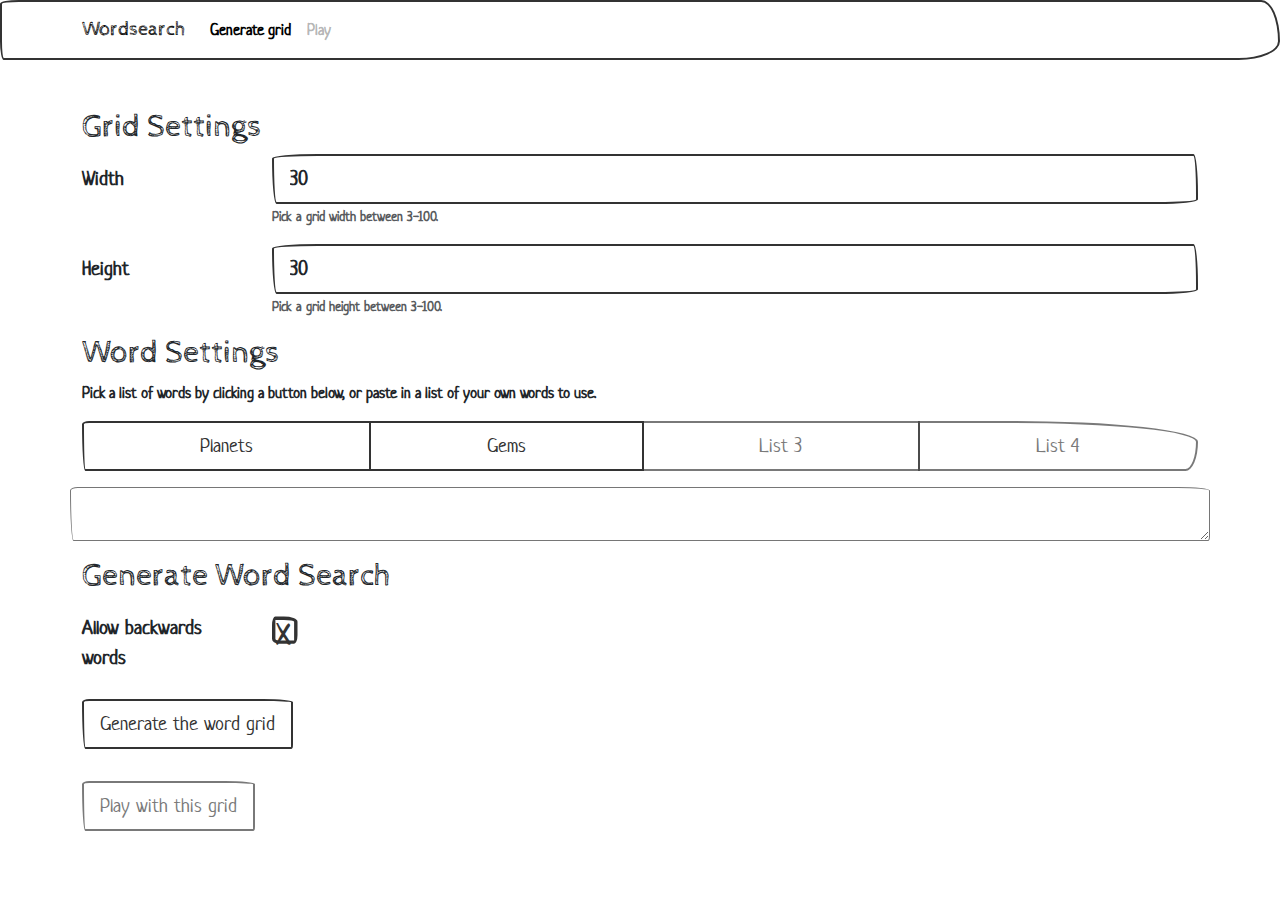
<file: generator.html>
<!DOCTYPE html>
<html>
  <head>
    <meta charset="utf-8">
    <meta name="viewport" content="width=device-width, initial-scale=1">
    <title>Word Search</title>
    <link rel="stylesheet" type="text/css" href="css/custom.css">
    <link rel="stylesheet" type="text/css" href="css/bootstrap.css">
  </head>
  <body>

    <nav class="navbar navbar-expand-lg bg-light mb-5" data-bs-theme="light">
      <div class="container">
        <a class="navbar-brand" href="generator.html">Wordsearch</a>
        <button class="navbar-toggler" type="button" data-bs-toggle="collapse" data-bs-target="#navbarColor03" aria-controls="navbarColor03" aria-expanded="false" aria-label="Toggle navigation">
          <span class="navbar-toggler-icon"></span>
        </button>
        <div class="collapse navbar-collapse" id="navbarColor03">
          <ul class="navbar-nav me-auto">
            <li class="nav-item">
              <a class="nav-link active" href="#">Generate grid
                <span class="visually-hidden">(current)</span>
              </a>
            </li>
            <li class="nav-item">
              <a class="nav-link disabled" aria-disabled="true">Play</a>
            </li>
          </ul>
        </div>
      </div>
    </nav>

    <main class="container">

      <form id="wordsearch-options">

        <h2>Grid Settings</h2>

        <div class="row">
          <label for="width" class="col-sm-2 col-form-label col-form-label-lg">Width</label>
          <div class="col-sm-10">
            <input type="number" min="3" max="100" value="30" class="form-control form-control-lg" id="width" name="width" placeholder="Pick a width between 3-100"><small class="text-muted">Pick a grid width between 3-100.</small>
          </div>
        </div>

        <div class="row mt-3">
          <label for="height" class="col-sm-2 col-form-label col-form-label-lg">Height</label>
          <div class="col-sm-10">
            <input type="number" min="3" max="100" value="30" class="form-control form-control-lg" id="height" name="height" placeholder="Pick a width between 3-100"><small class="text-muted">Pick a grid height between 3-100.</small>
          </div>
        </div>

        <h2 class="mt-3">Word Settings</h2>

        <div class="row">
          <p>Pick a list of words by clicking a button below, or paste in a list of your own words to use. </p>

          <div class="btn-group btn-group-lg" role="group" aria-label="Lists of words to choose from">

            <input type="radio" class="btn-check" name="load-words" id="load-planets">
            <label class="btn btn-outline-primary" for="load-planets">Planets</label>

            <input type="radio" class="btn-check" name="load-words" id="load-gems">
            <label class="btn btn-outline-primary" for="load-gems">Gems</label>

            <input type="radio" class="btn-check" name="load-words" id="load-x" disabled>
            <label class="btn btn-outline-primary" for="load-x">List 3</label>

            <input type="radio" class="btn-check" name="load-words" id="load-y" disabled>
            <label class="btn btn-outline-primary" for="load-y">List 4</label>
          </div>
        </div>

        <div class="row">
          <textarea name="words" class="mt-3"></textarea>
        </div>

        <h2 class="mt-3">Generate Word Search</h2>

        <div class="row">
          <label for="backwards" class="col-sm-2 col-form-label col-form-label-lg">Allow backwards words</label>
          <div class="col-sm-8">
            <input type="checkbox" class="checkbox-xl" name="backwards" id="backwards" checked>
          </div>
        </div>

        <button type="submit" class="btn btn-outline-primary btn-lg mt-3 mb-3">Generate the word grid</button>

      </form>

      <div class="row">
        <div class="col">
          <div id="answers-check" class="form-check-prepend reveal-toggle d-none">
            <label for="wordsearch-reveal" class="form-input-label lead">Reveal answers</label>
            <input type="checkbox" class="form-check-input checkbox-xl pull-right" name="wordsearch-reveal" id="wordsearch-reveal" >
          </div>

          <p id="wordsearch-text" class="lead mt-2"></p>
          <ul id="wordsearch-list"></ul>
        </div>

        <div class="col">
          <table id="wordsearch-grid"></table>
        </div>

      </div>

      <form action="play.html" method="get" id="wordsearch-play-form">
        <input type="hidden" name="width">
        <input type="hidden" name="height">
        <input type="hidden" name="grid">
        <input type="hidden" name="words">
        <button type="submit" class="btn btn-outline-primary btn-lg mb-2" id="wordsearch-play-button" disabled>Play with this grid</button>
      </form>

    </main>
    <script src="js/generator.js"></script>
  </body>
</html>
</file>
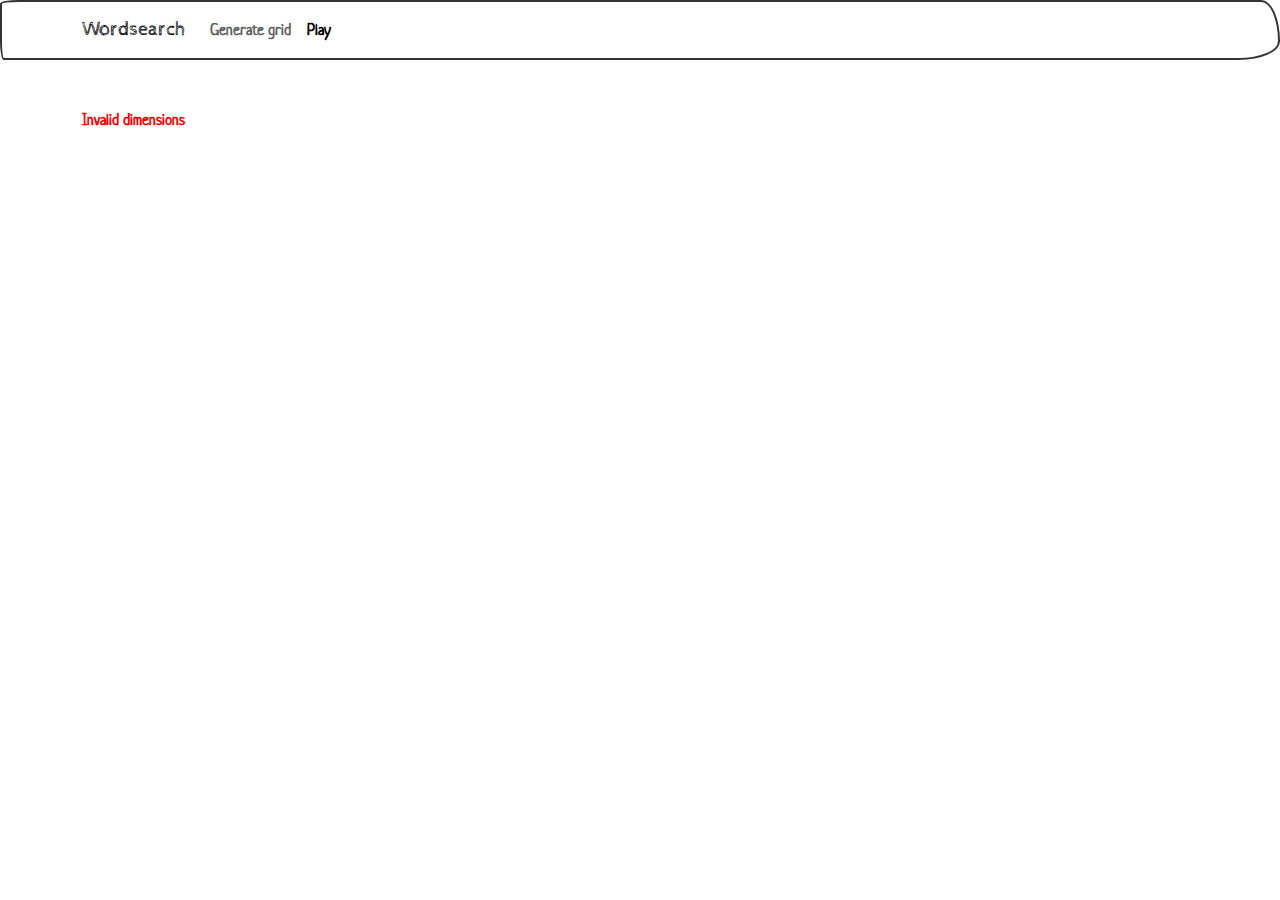
<file: play.html>
<!DOCTYPE html>
<html>
  <head>
    <meta charset="utf-8">
    <meta name="viewport" content="width=device-width, initial-scale=1">
    <title>Word Search</title>
    <link rel="stylesheet" type="text/css" href="css/custom.css">
    <link rel="stylesheet" type="text/css" href="css/bootstrap.css">
  </head>
  <body>

    <nav class="navbar navbar-expand-lg bg-light mb-5" data-bs-theme="light">
      <div class="container">
        <a class="navbar-brand" href="generator.html">Wordsearch</a>
        <button class="navbar-toggler" type="button" data-bs-toggle="collapse" data-bs-target="#navbarColor03" aria-controls="navbarColor03" aria-expanded="false" aria-label="Toggle navigation">
          <span class="navbar-toggler-icon"></span>
        </button>
        <div class="collapse navbar-collapse" id="navbarColor03">
          <ul class="navbar-nav me-auto">
            <li class="nav-item">
              <a class="nav-link" href="generator.html">Generate grid</a>
            </li>
            <li class="nav-item">
              <a class="nav-link active" href="#">Play</a>
              <span class="visually-hidden">(current)</span>
            </li>
          </ul>
        </div>
      </div>
    </nav>

    <main class="container">

      <div class="row">
        <div class="col">
          <p id="wordsearch-error"></p>
          <p id="wordsearch-text"></p>
          <ul id="wordsearch-list"></ul>
        </div>
        <div class="col">
          <table id="wordsearch-grid"></table>
        </div>
      </div>

    </main>

    <script src="js/play.js"></script>
  </body>
</html>
</file>
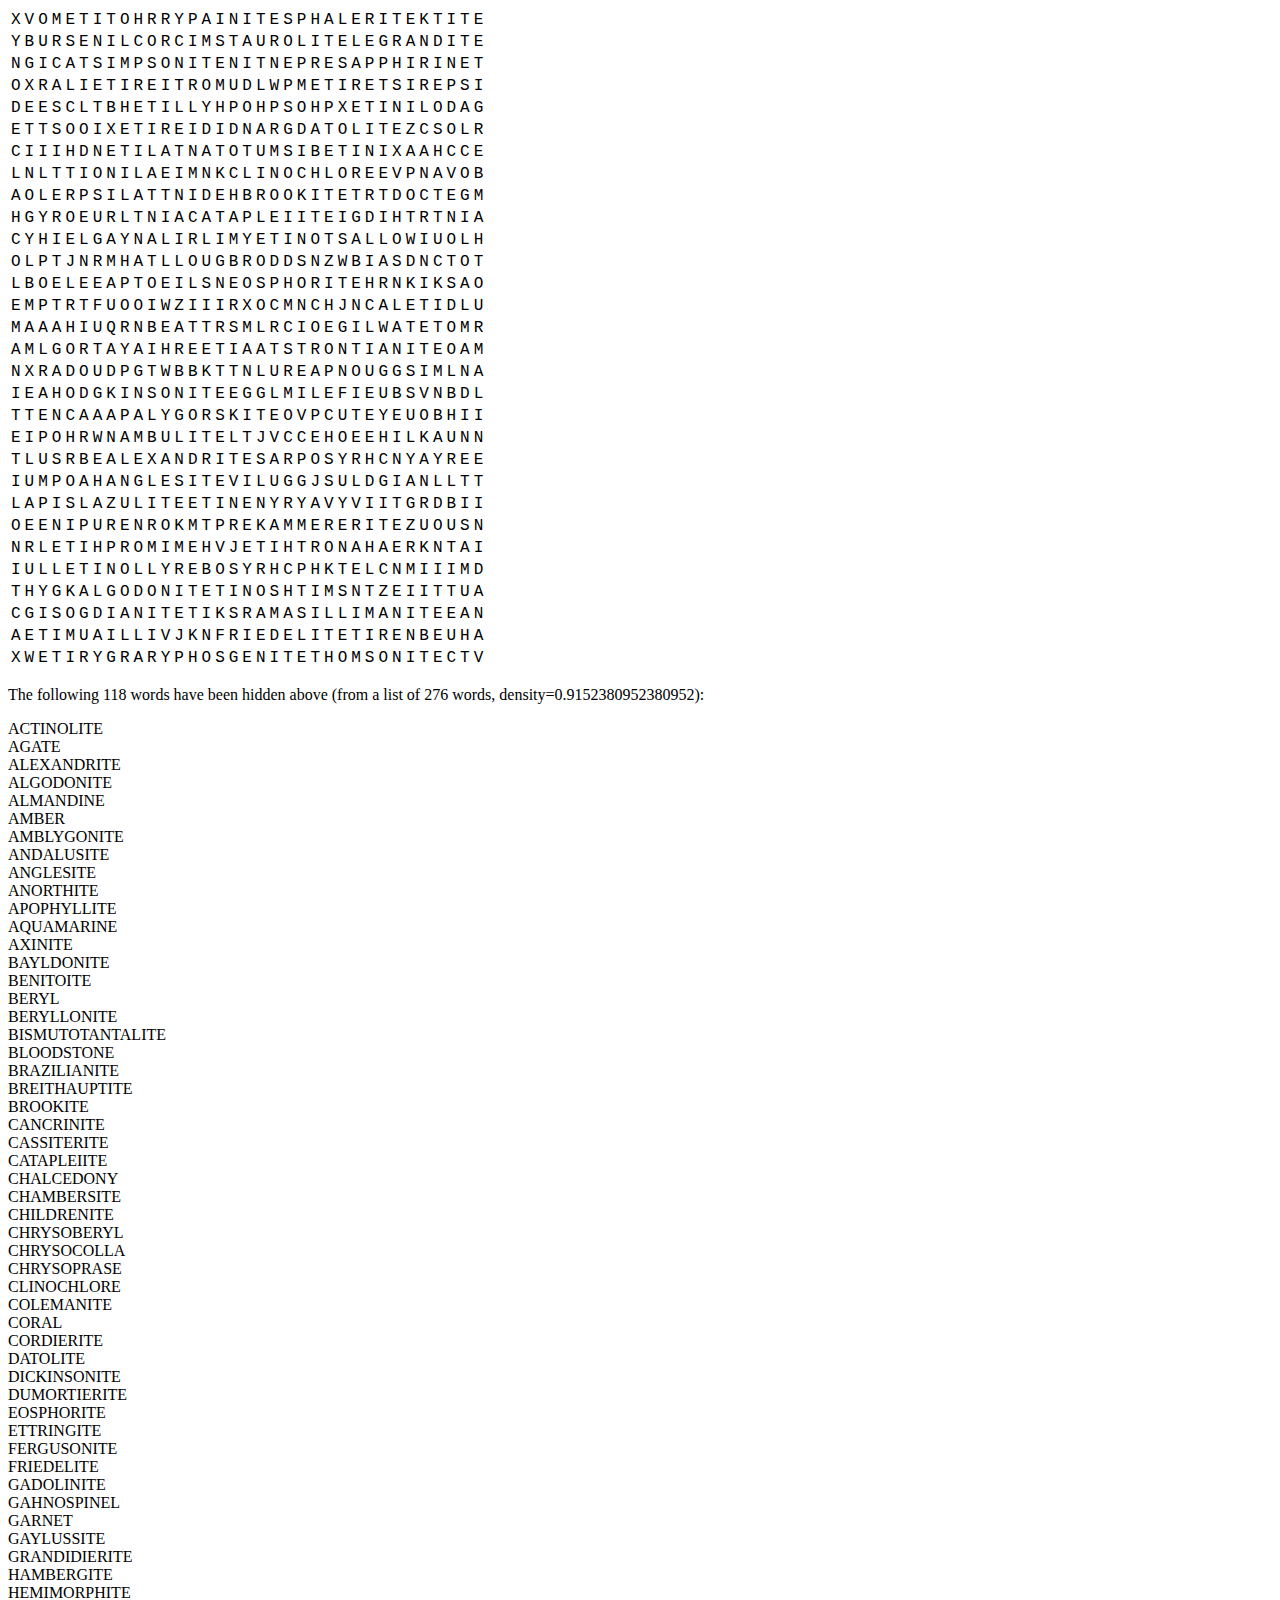
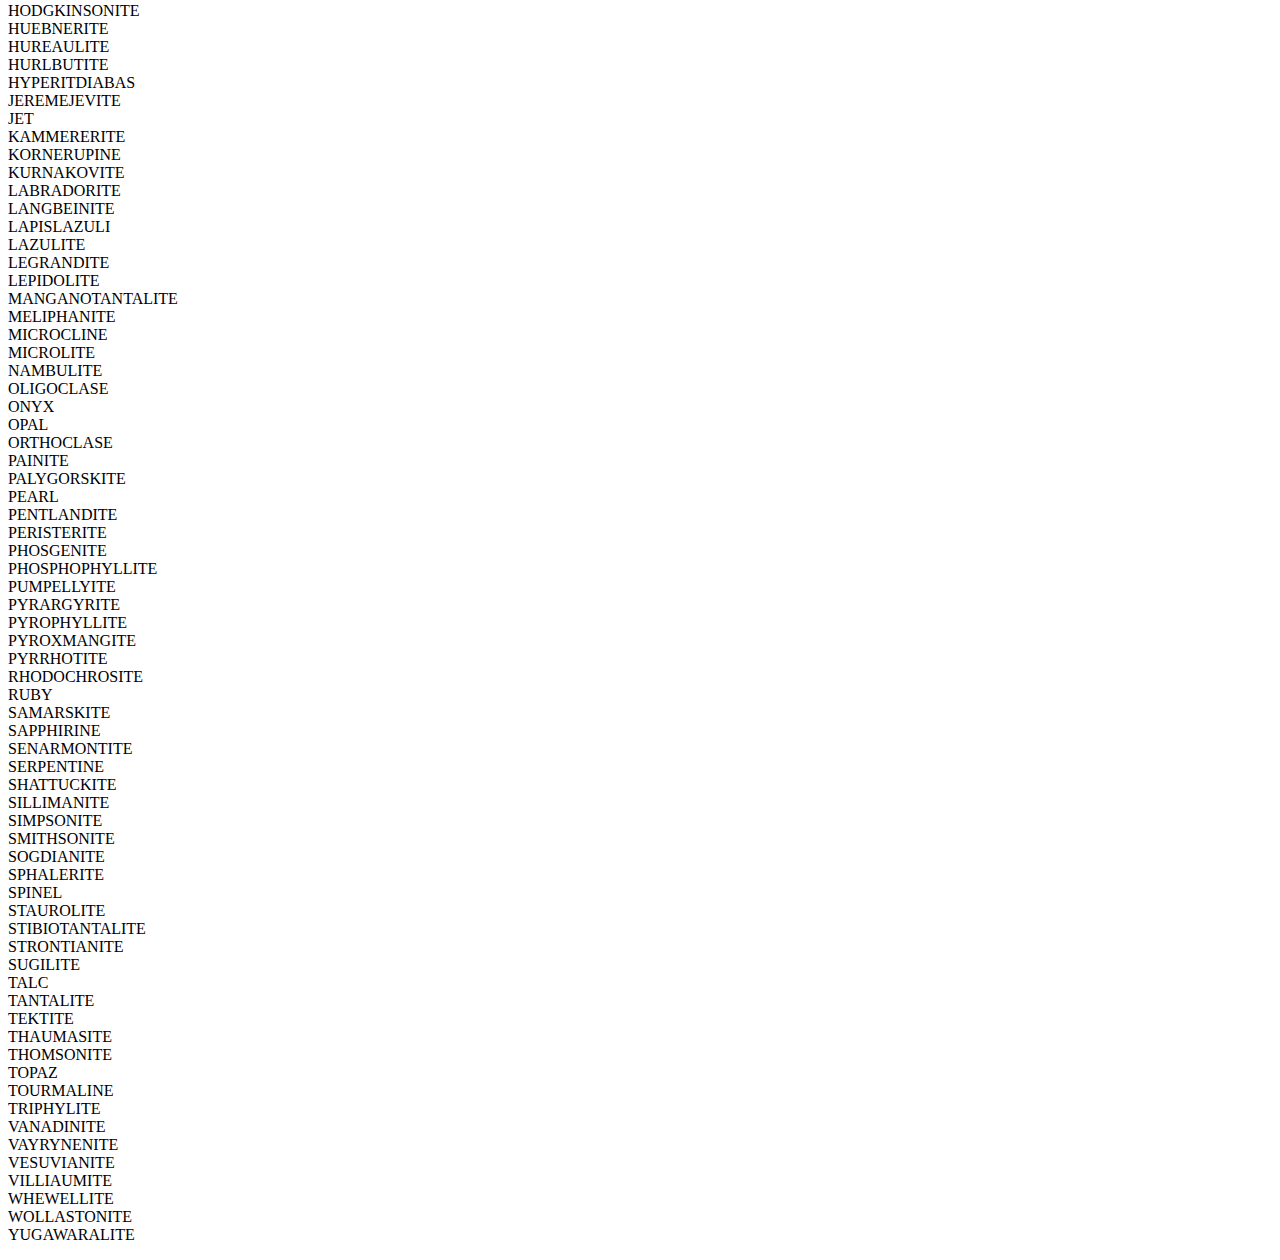
<file: wordsearch.html>
<!DOCTYPE html>
<html>
  <head>
    <meta charset="utf-8">
    <title>Word Search</title>
    <style>
#wordsearch-list {
  padding-left: 0;
}
#wordsearch-list li {
  list-style-type: none;
}

#wordsearch-grid {
  font-family: "Courier";
}
    </style>
  </head>
  <body>
    <table id="wordsearch-grid"></table>
    <p id="wordsearch-text"></p>
    <ul id="wordsearch-list"></ul>
    <script src="wordsearch.js"></script>
  </body>
</html>
</file>
<file: css/custom.css>
#wordsearch-list {
  padding-left: 0;
}

#wordsearch-list li {
  list-style-type: none;
}

#wordsearch-list li.found {
  text-decoration: line-through;
  color: #999999;
}

table.reveal td.in-word {
  background-color: #FFFF00;
}

#wordsearch-grid.selected td {
  color: #999999;
}
#wordsearch-grid.selected td.selected {
  background-color: rgba(255, 154, 0, .4);
  color: black;
}
#wordsearch-grid.selected td.lined {
  color: black;
}
#wordsearch-grid td.found {
  background-color: #FFFF00;
}

#wordsearch-error {
  color: red;
}

.checkbox-xl {
  scale: 1.7;
 }
</file>
